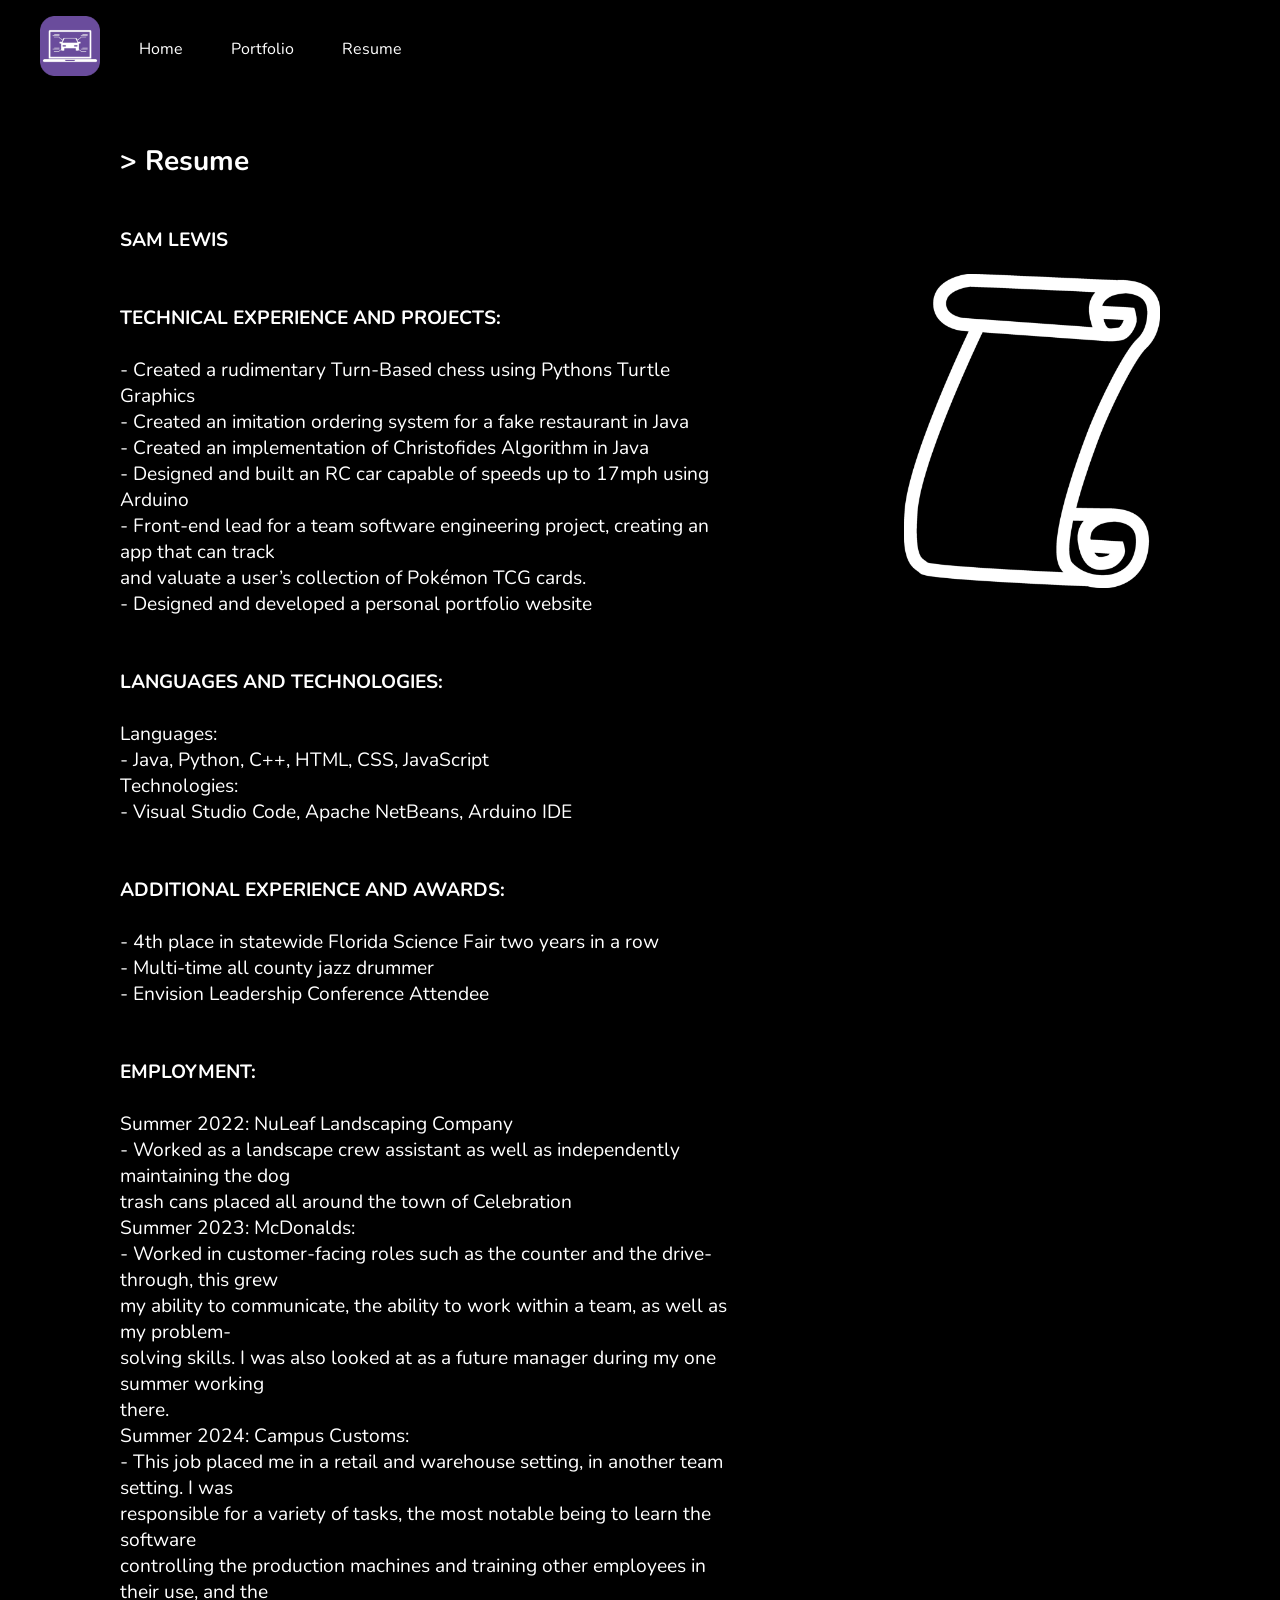
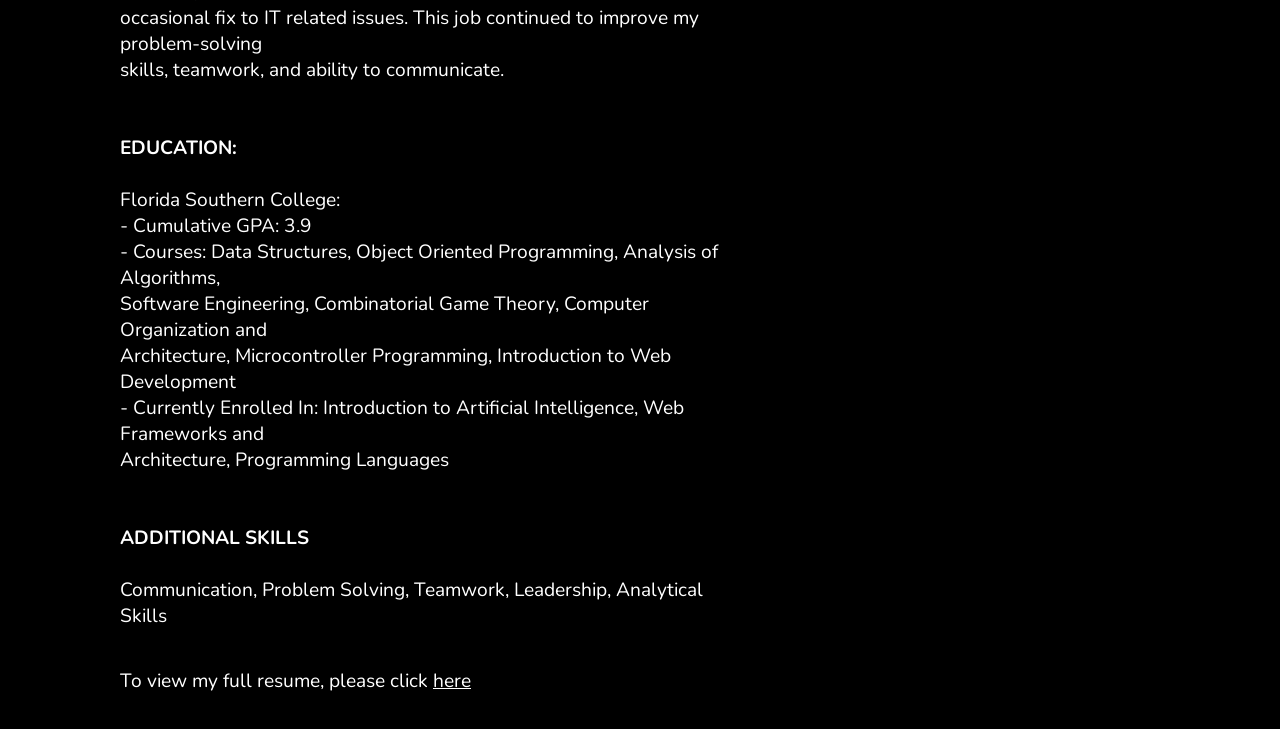
<file: resume.html>
<!DOCTYPE html>
<html>
    <head>

        <title>Sam Lewis | Software Developer Crafting Cool, Creative Solutions</title> <!--title-->

        <!--stuff to handle the favicon-->
        <link rel="apple-touch-icon" sizes="180x180" href="/favicon_io/apple-touch-icon.png">
        <link rel="icon" type="image/png" sizes="32x32" href="/favicon_io/favicon-32x32.png">
        <link rel="icon" type="image/png" sizes="16x16" href="/favicon_io/favicon-16x16.png">
        <link rel="manifest" href="/favicon_io/site.webmanifest">

        <!--meta tags-->
        <meta name="description" content="Sam Lewis is a creative software developer exploring web development and AI, leveraging computers to create cool creative solutions to problems and ideas. Sam is currently a computer science student at Florida Southern College.">
        <meta charset="utf-8">
        <meta name="viewport" content="width=device-width, initial-scale=1, shrink-to-fit=no">

        <!--google font-->
        <link href="https://fonts.googleapis.com/css2?family=Nunito:wght@300;400;500;600&display=swap" rel="stylesheet">

        <!--linking the custom css rules that style the page-->
        <link rel="stylesheet" type="text/css" href="/resume.css">

        <!--linking the bvambient stylesheet for the background-->
        <link rel="stylesheet" type="text/css" href="/bvambient.css">

    </head>
    <body>
        
        <!--ambient div that generates the background-->
        <div id="ambient" style="overflow: hidden; position:fixed; width:100%; height:100%;"></div>

        <!--main content of the portfolio page-->
        <main>

            <!--custom navbar-->
            <nav class="navbar">
                <div class="navbar-container">
                    <!--navbar brand image-->
                    <a class="logo" id="collapse">
                        <img src="/android-chrome-192x192.png" alt="laptop with a little car on the screen">
                    </a>
                    <!--navigation links-->
                    <ul class="navbar-links" id="navbar-links">
                        <li><a href="/index.html">Home</a></li>
                        <li><a href="/portfolio.html">Portfolio</a></li>
                        <li><a href="/resume.html">Resume</a></li>
                    </ul>
                </div>
            </nav>
            
            <!--resume grid-->
            <div class="resume-grid-container">
                <div class="resume-header">
                    <h3>> Resume</h3>
                </div>
                <div class="resume-text">
                    <p>
                        <strong>SAM LEWIS<br></strong>
                        <br>
                        <br>
                        <strong>TECHNICAL EXPERIENCE AND PROJECTS:</strong><br>
                        <br>
                        - Created a rudimentary Turn-Based chess using Pythons Turtle Graphics<br>
                        - Created an imitation ordering system for a fake restaurant in Java<br>
                        - Created an implementation of Christofides Algorithm in Java<br>
                        - Designed and built an RC car capable of speeds up to 17mph using Arduino<br>
                        - Front-end lead for a team software engineering project, creating an app that can track<br>
                        and valuate a user’s collection of Pokémon TCG cards.<br>
                        - Designed and developed a personal portfolio website<br>
                        <br>
                        <br>
                        <strong>LANGUAGES AND TECHNOLOGIES:</strong><br>
                        <br>
                        Languages:<br>
                        - Java, Python, C++, HTML, CSS, JavaScript<br>
                        Technologies:<br>
                        - Visual Studio Code, Apache NetBeans, Arduino IDE<br>
                        <br>
                        <br>
                        <strong>ADDITIONAL EXPERIENCE AND AWARDS:</strong><br>
                        <br>
                        - 4th place in statewide Florida Science Fair two years in a row<br>
                        - Multi-time all county jazz drummer<br>
                        - Envision Leadership Conference Attendee<br>
                        <br>
                        <br>
                        <strong>EMPLOYMENT:</strong><br>
                        <br>
                        Summer 2022: NuLeaf Landscaping Company<br>
                        - Worked as a landscape crew assistant as well as independently maintaining the dog<br>
                        trash cans placed all around the town of Celebration<br>
                        Summer 2023: McDonalds:<br>
                        - Worked in customer-facing roles such as the counter and the drive-through, this grew<br>
                        my ability to communicate, the ability to work within a team, as well as my problem-<br>
                        solving skills. I was also looked at as a future manager during my one summer working<br>
                        there.<br>
                        Summer 2024: Campus Customs:<br>
                        - This job placed me in a retail and warehouse setting, in another team setting. I was<br>
                        responsible for a variety of tasks, the most notable being to learn the software<br>
                        controlling the production machines and training other employees in their use, and the<br>
                        occasional fix to IT related issues. This job continued to improve my problem-solving<br>
                        skills, teamwork, and ability to communicate.<br>
                        <br>
                        <br>
                        <strong>EDUCATION:</strong><br>
                        <br>
                        Florida Southern College:<br>
                        - Cumulative GPA: 3.9<br>
                        - Courses: Data Structures, Object Oriented Programming, Analysis of Algorithms,<br>
                        Software Engineering, Combinatorial Game Theory, Computer Organization and<br>
                        Architecture, Microcontroller Programming, Introduction to Web Development<br>
                        - Currently Enrolled In: Introduction to Artificial Intelligence, Web Frameworks and<br>
                        Architecture, Programming Languages<br>
                        <br>
                        <br>
                        <strong>ADDITIONAL SKILLS</strong><br>
                        <br>
                        Communication, Problem Solving, Teamwork, Leadership, Analytical Skills<br>
                    </p>
                </div>
                <div class="resume-subtext">
                    <p>To view my full resume, please click <a href="#" id="openModalLink">here</a></p>
                </div>
                <div class="resume-image">
                    <img src="/scroll-icon.png" alt="An icon of a scroll">
                </div>
            </div>

            <!--modal structure-->
            <div id="pdfModal" class="modal">
                <div class="modal-content">
                    <span id="closeModal" class="close">&times;</span>
                    <iframe src="" id="pdfIframe" width="100%" height="500px"></iframe>
                </div>
            </div>

        </main>

        <!--calling the framework script for the bvambient dynamic particle background-->
        <script src="/bvambient.js"></script>

        <!--script I wrote using the bvambient framework generates the particle background you see on the page-->
        <script src="/background.js"></script>

        <!--calling the general script that applies to all pages of the website-->
        <script src="/script.js"></script>

        <!--calling the script that handles the function of elements only on the homepage that need js-->
        <script src="/resume.js"></script>
        
    </body>
</html>
</file>
<file: resume.css>
/* basic site styling */
* {
    box-sizing: border-box;
    font-family: Nunito;
}

body, html {
    background-color: black;
    margin: 0;
    min-width: 320px;
    min-height: 100vh;
}

a{
    color: white;
}

a:hover{
    color: #663399;
}

/* navbar styles */
.navbar {
    background-color: rgba(0, 0, 0, 0.5); /* semi-transparent black background */
    backdrop-filter: blur(5px); /* adds a blur effect to the background behind the navbar */
    padding: 1rem;
    position: sticky;
    top: 0;
    width: 100%;
    z-index: 9999;
}

.navbar-container {
    display: flex;
    justify-content: space-between; /* space out the logo and links */
    align-items: center;
    width: 100%; /* full width */
    padding: 0 1.5rem; /* reduce the right and left padding to bring logo closer to left */
}

.logo img {
    max-width: 100%; /* ensure the image doesn't exceed its container */
    height: auto; /* maintain aspect ratio */
    width: auto; /* ensure it scales smoothly */
    max-height: 50px; /* adjust size of the logo */
    margin-right: 20px;
}

.navbar-links {
    list-style: none;
    display: flex;
    margin: 0;
}

.navbar-links li {
    margin: 0 1rem;
}

.navbar-links a {
    text-decoration: none;
    color: white;
    font-size: 1rem;
    padding: 0.5rem;
    transition: color 0.3s, background-color 0.3s;
}

.navbar-links a:hover {
    color: #663399;
}

/* default styles for mobile (navbar is a collapsed menu) */
.navbar-links {
    display: none; /* hide navbar links by default */
    width: 100%;
    text-align: center;
    top: 70px; /* position it right below the navbar */
    left: 0;
    background-color: transparent; /* match the navbar background */
    padding: 1rem 0; /* add padding for the links */
    flex-direction: column; /* stack the links vertically */
}

.navbar-links.active {
    display: flex; /* show links when the "active" class is added */
}

.navbar-links li {
    margin: 1rem 0; /* vertical spacing between links */
}

/* styles for the portfolio grid */
.resume-header{
    background-color: rgba(0, 0, 0, 0.5); /* semi-transparent black background */
    backdrop-filter: blur(5px); /* adds a blur effect to the background behind the navbar */
    font-size: 1.5rem;
    border-top-left-radius: 25px;
    border-top-right-radius: 25px;
    grid-area: resume-header;
}

.resume-text{
    background-color: rgba(0, 0, 0, 0.5); /* semi-transparent black background */
    backdrop-filter: blur(5px); /* adds a blur effect to the background behind the navbar */
    font-size: 1.2rem;
    border-top-right-radius: 25px;
    border-bottom-right-radius: 25px;
    border-bottom-left-radius: 25px;
    grid-area: resume-text;
}

.resume-subtext{
    background-color: rgba(0, 0, 0, 0.5); /* semi-transparent black background */
    backdrop-filter: blur(5px); /* adds a blur effect to the background behind the navbar */
    font-size: 1.2rem;
    border-top-right-radius: 25px;
    border-bottom-right-radius: 25px;
    border-bottom-left-radius: 25px;
    grid-area: resume-subtext;
}

.resume-image{
    display: none;
}

.resume-image > img{
    object-fit: contain;
    width: 100%;
    height: 100%;  /* This will make the image fill the available height */
    border-radius: 25px;
}

.resume-grid-container{
    color: white;
    text-align: start;
    display: grid;
    place-items: start;
    margin: 1rem;
    grid-template-columns: repeat(12, 1fr);
    grid-template-areas:
        '. resume-header resume-header resume-header resume-header resume-header resume-header resume-header resume-header resume-header resume-header .'
        '. resume-text resume-text resume-text resume-text resume-text resume-text resume-text resume-text resume-text resume-text .'
        '. resume-subtext resume-subtext resume-subtext resume-subtext resume-subtext resume-subtext resume-subtext resume-subtext resume-subtext resume-subtext .';
    gap: 0;
    position: relative;
    z-index: 1;
}
/* styles for the modal */
.modal {
	display: none; /* Hidden by default */
	position: fixed; 
	z-index: 1; /* Sit on top */
	left: 0;
	top: 0;
	width: 100%; /* Full width */
	height: 100%; /* Full height */
	overflow: auto; /* Enable scroll if needed */
	background-color: rgb(0,0,0); /* Fallback color */
	background-color: rgba(0,0,0,0.4); /* Black with opacity */
}
  
.modal-content {
	background-color: #fff;
	margin: 15% auto;
	padding: 20px;
	border: 1px solid #888;
	width: 80%; /* Adjust this value as needed */
}
  
.close {
	color: #aaa;
	float: right;
	font-size: 28px;
	font-weight: bold;
}
  
.close:hover,
.close:focus {
	color: black;
	text-decoration: none;
	cursor: pointer;
}

/* media query to make the site change for full size non mobile screens */
@media screen and (min-width: 64rem) {

    /* media query stuff for desktop screen navbar */
    .navbar-container {
        justify-content: space-between; /* space out the logo and links across the navbar */
    }

    .logo img {
        max-height: 60px; /* adjust logo size on large screens */
    }

    .navbar-links {
        display: flex; /* display links horizontally */
        position: static; /* remove absolute positioning */
        flex-direction: row; /* display links in a row */
        text-align: right; /* align text to the right */
        background-color: transparent; /* remove background color */
        padding: 0; /* remove extra padding */
    }

    .navbar-links li {
        margin: 0 1rem; /* horizontal spacing for large screens */
    }

    /* media query stuff for the portfolio */
    .resume-grid-container{
        margin-left: 1rem;
        grid-template-areas:
            '. resume-header resume-header resume-header resume-header resume-header resume-header . . . . .'
            '. resume-text resume-text resume-text resume-text resume-text resume-text . . . . .'
            '. resume-subtext resume-subtext resume-subtext resume-subtext resume-subtext resume-subtext . . . . .';
    }
    .resume-image{
        margin-left: 10rem;
        margin-top: 10rem;
        grid-column: span 4;
        grid-row: span 4;
        max-width: 100%;
        display: block;
        background-size: cover;
    }
}
</file>
<file: bvambient.css>
/* *****************************

BVAmbient - VanillaJS Particle Background
Developed by: Bruno Vieira

**************************** */

.bvambient_particle
{
	position: absolute;
	pointer-events: none;
	transition: top linear, left linear;
}
</file>
